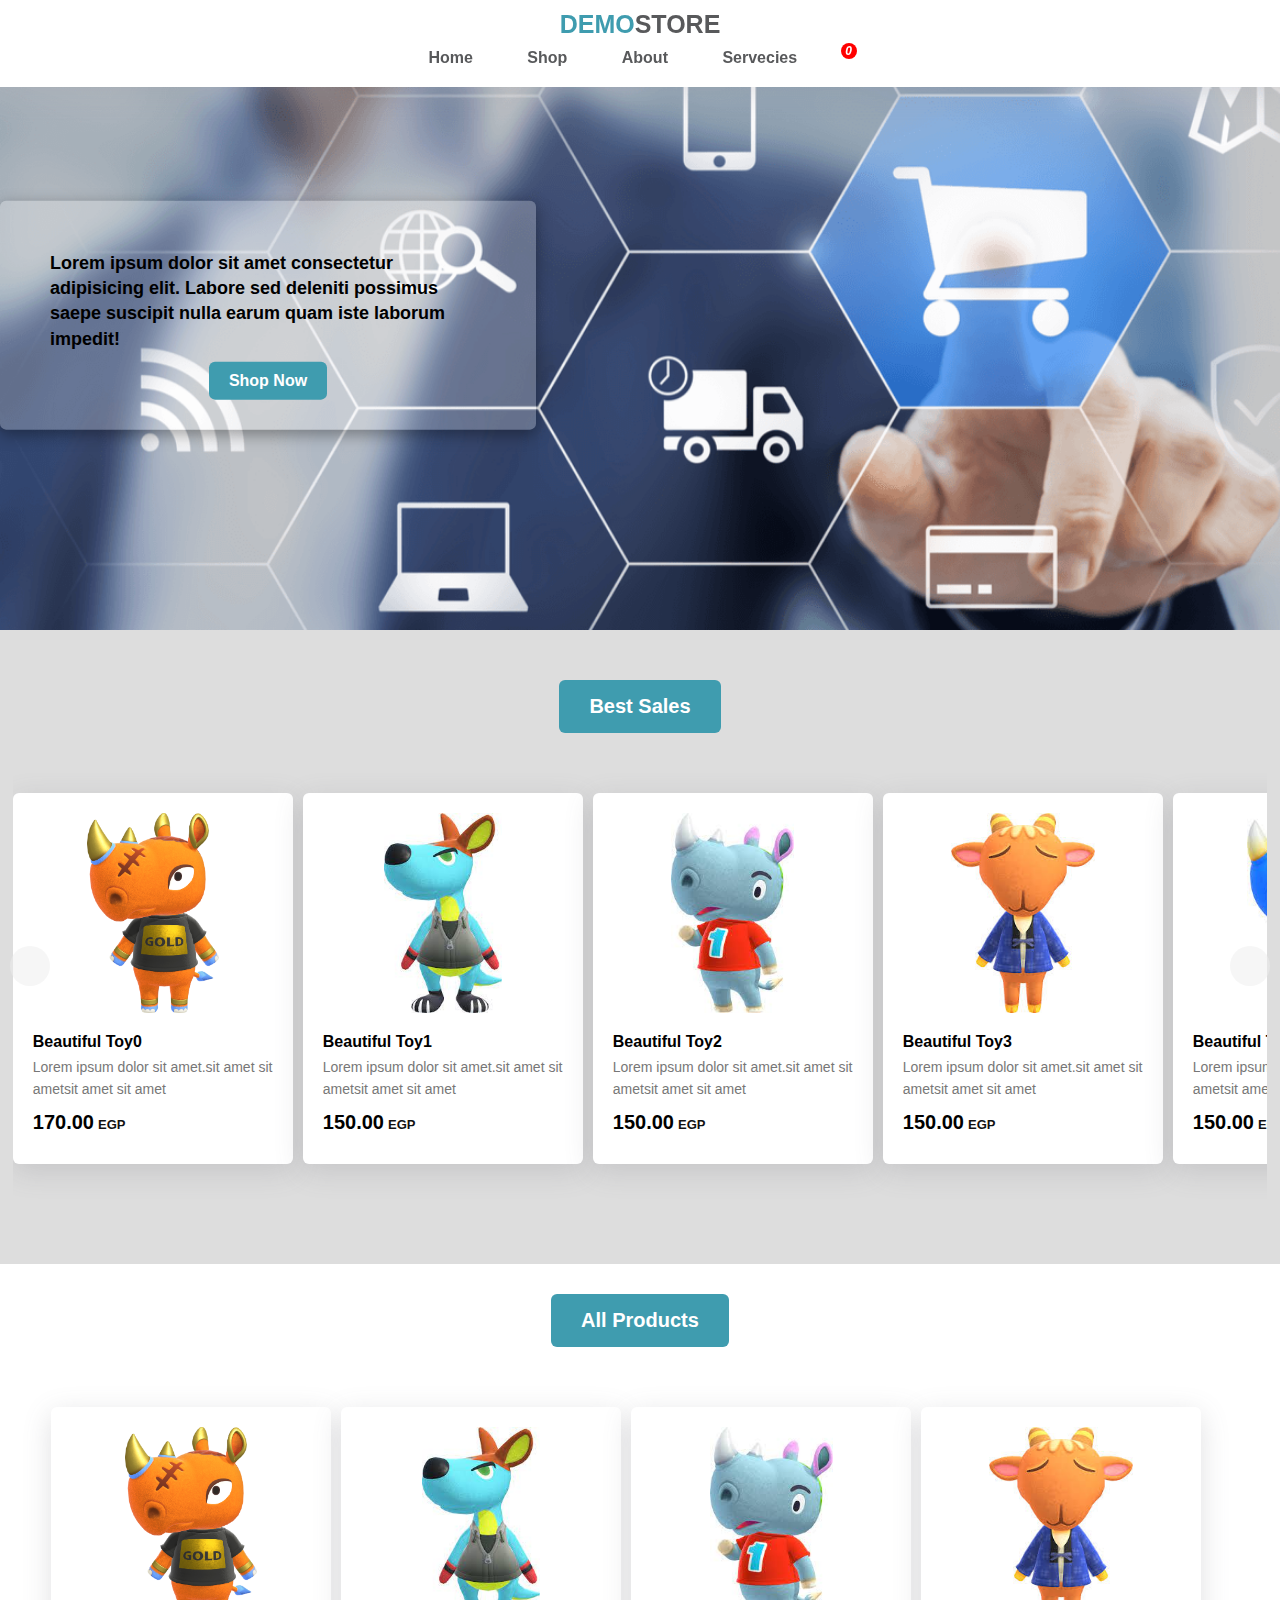
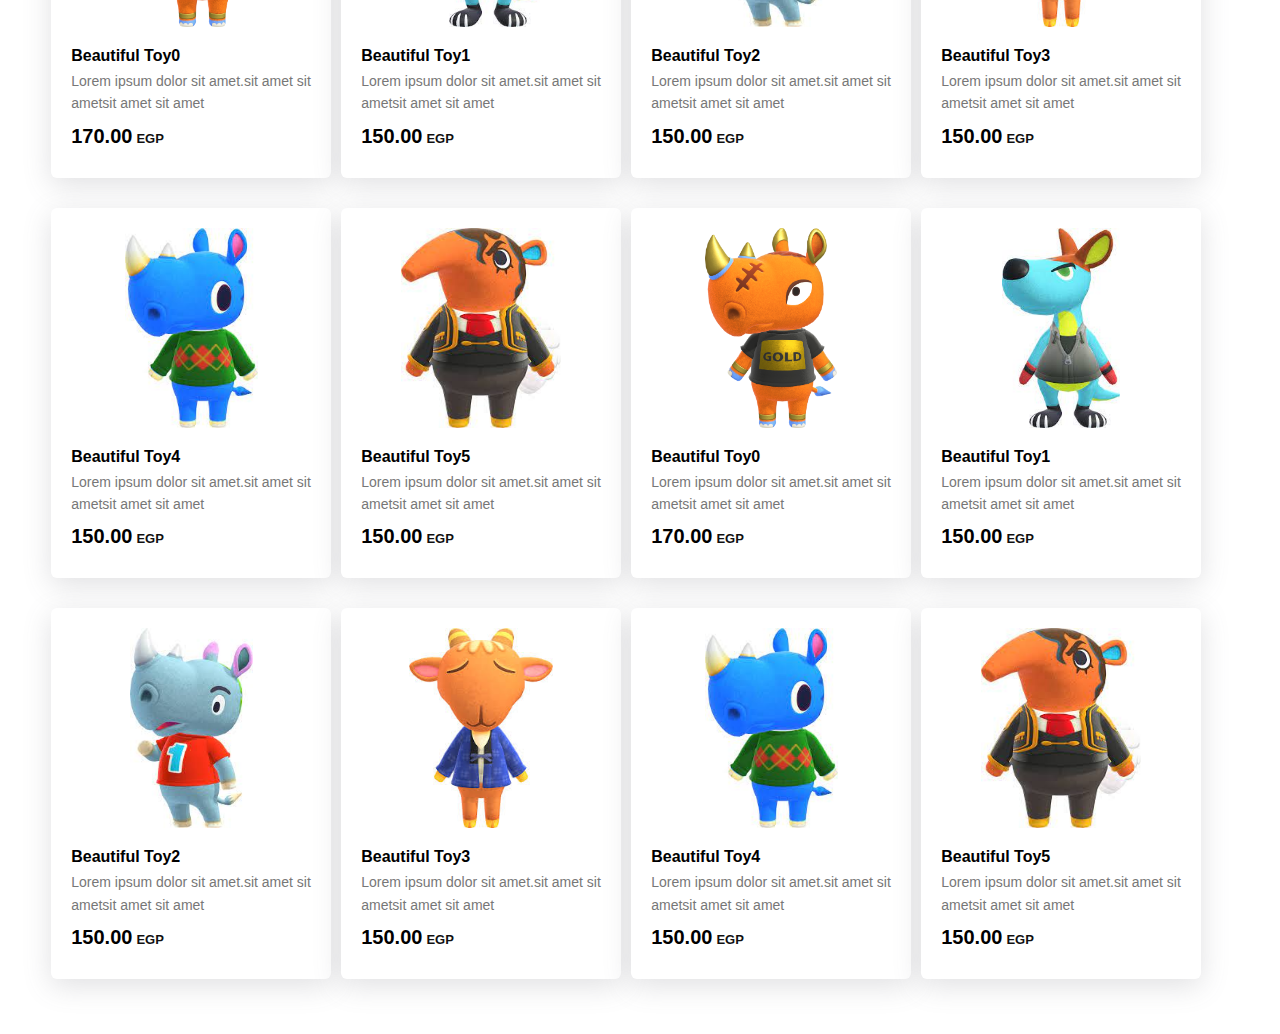
<file: index.html>
<!DOCTYPE html>
<html lang="en">

<head>
    <meta charset="UTF-8">
    <meta http-equiv="X-UA-Compatible" content="IE=edge">
    <meta name="viewport" content="width=device-width, initial-scale=1.0">
    <link rel="stylesheet" href="https://cdnjs.cloudflare.com/ajax/libs/font-awesome/6.2.1/css/all.min.css"
        integrity="sha512-MV7K8+y+gLIBoVD59lQIYicR65iaqukzvf/nwasF0nqhPay5w/9lJmVM2hMDcnK1OnMGCdVK+iQrJ7lzPJQd1w=="
        crossorigin="anonymous" referrerpolicy="no-referrer" />
    <link rel="stylesheet" href="./maincss/index.css">
    <title>Demo Store</title>
</head>

<body>
    <div class="header">
        <a href="#" class="logo"><span>Demo</span>Store</a>
        <ul>
            <li><a href="index.html">Home</a></li>
            <li><a href="#">Shop</a></li>
            <li><a href="#">About</a></li>
            <li><a href="#">Servecies</a></li>
            
            <li><a href="#" class="cart-header ">
                 <i class="fa-solid fa-cart-shopping cart">
                    <span class="number-of-cart cart ">0</span>
                 </i></a>

            </li>
        </ul>
    </div>
    <div class="sec">
        <div class="text">
            <p>Lorem ipsum dolor sit amet consectetur adipisicing elit. Labore sed deleniti possimus saepe suscipit
                nulla earum quam iste laborum impedit!</p>
            <button class="shop-now">Shop Now</button>
        </div>

    </div>
    <div class="products-holder">
        <a href="#" class="best">Best Sales</a>
        <div class="products">
        </div>
        <i class="fa-solid fa-chevron-left left arrows "></i>
        <i class="fa-solid fa-chevron-right right arrows"></i>
    </div>
    <div class="quick-view">



    </div>
    <div class="main-cart">
        <span class="close" onclick="closeSideSection()">
            <i class="fa-solid fa-xmark "></i>
        </span>
        <div class="cart-items"></div>
        <div class="sub-total">
            <div class="total-info">
                <h1>Subtotal:</h1>
                <h1 class="final-total"></h1>
            </div>
            <hr>
            <div class="checkOut">
                <a  class="new">View Full Cart</a>
            </div>
        </div>

    </div>
    <div class="overlay" onclick="closeSideSection()"></div>
    <!-- <div class="products ">

    </div> -->

   <div class="clothes-sec">
       <button class="infoSec">All Products</button>
       <div class="products">
        
    </div>
   </div>
    <script>
        document.querySelector("a.cart-header").onclick=(e)=>{
            e.preventDefault();
        }
    </script>
    <script src="./mainjs/index.js"></script>

</body>

</html>
</file>
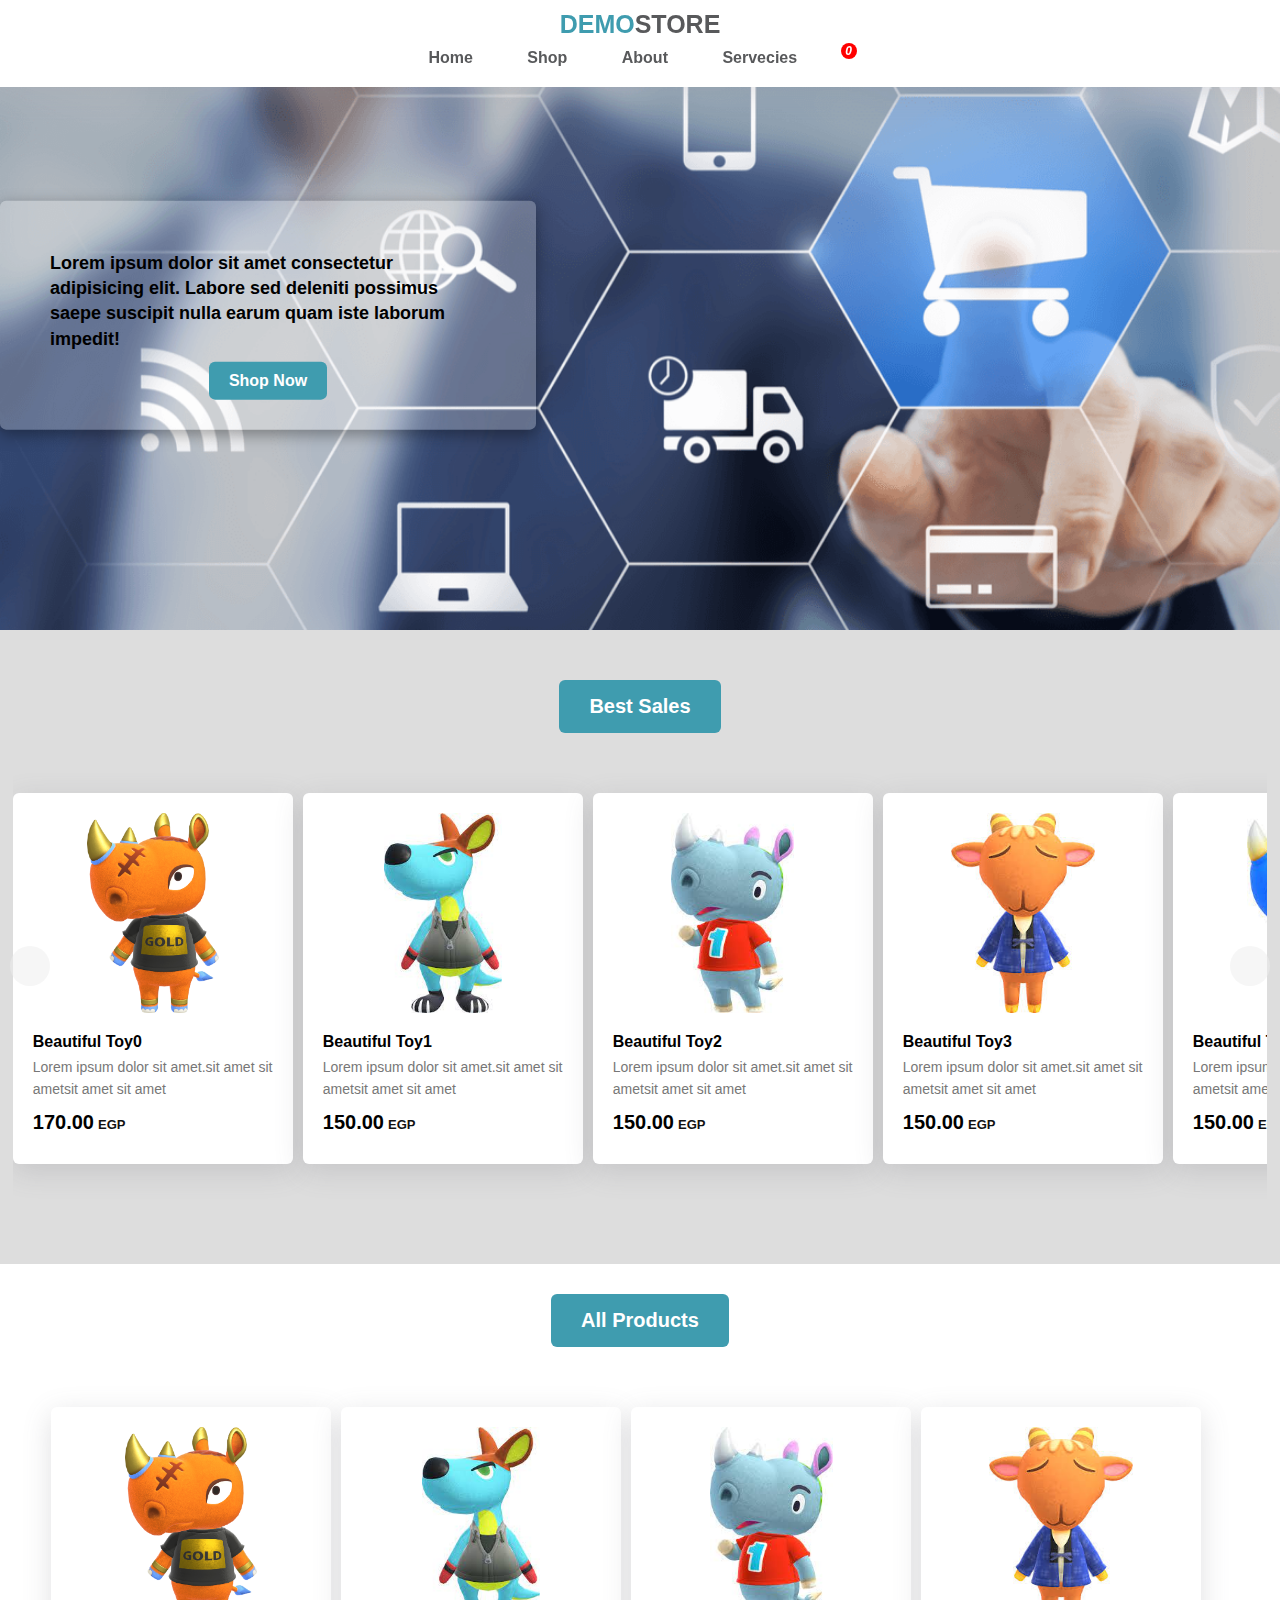
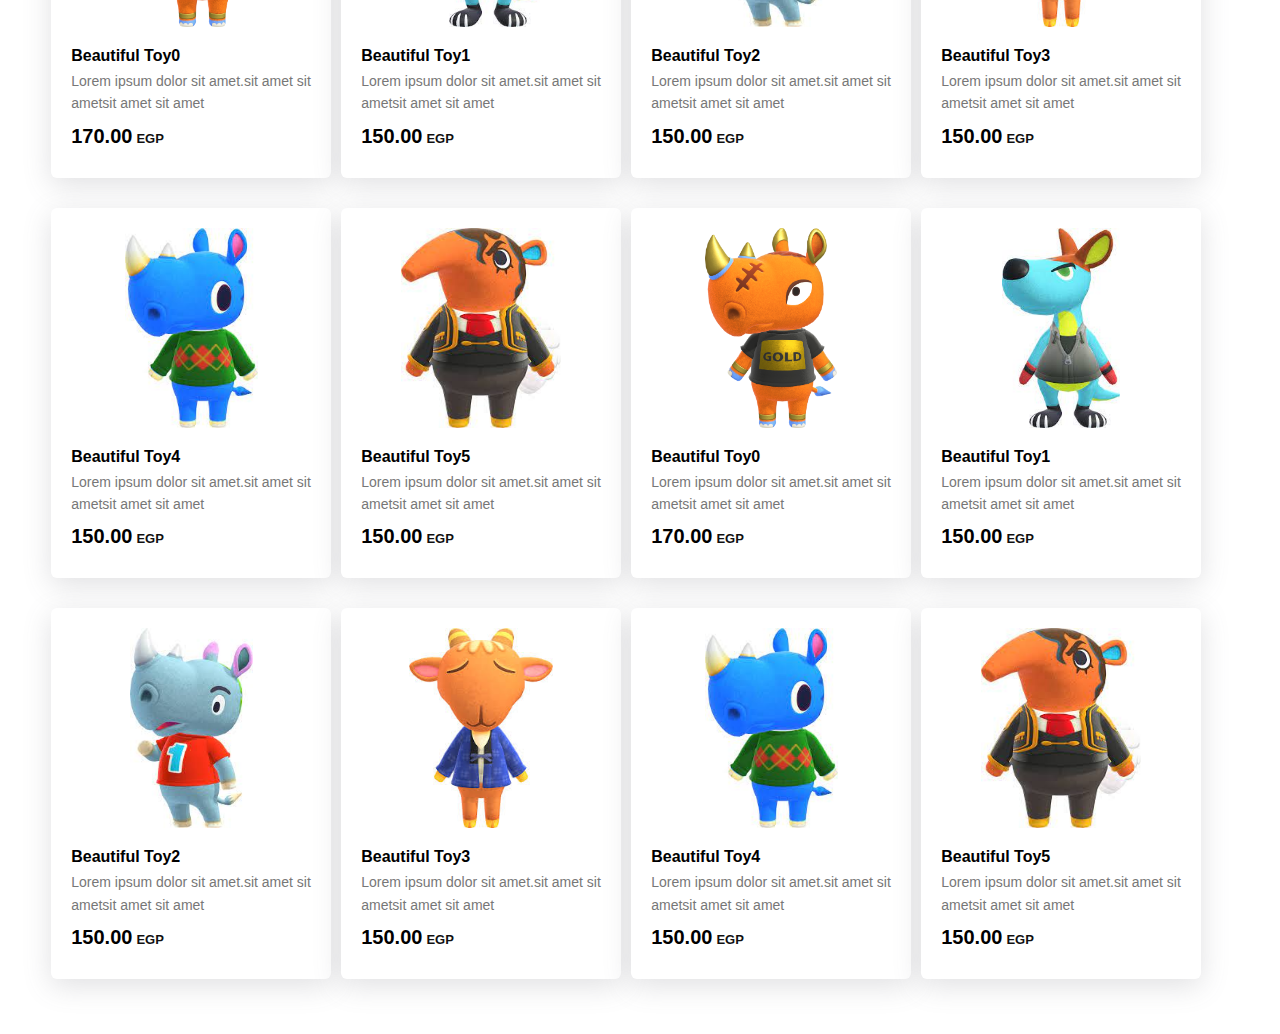
<file: cartPage/cart.html>
<!DOCTYPE html>
<html lang="en">
<head>
    <meta charset="UTF-8">
    <meta http-equiv="X-UA-Compatible" content="IE=edge">
    <meta name="viewport" content="width=device-width, initial-scale=1.0">
    <link rel="stylesheet" href="https://cdnjs.cloudflare.com/ajax/libs/font-awesome/6.2.1/css/all.min.css" integrity="sha512-MV7K8+y+gLIBoVD59lQIYicR65iaqukzvf/nwasF0nqhPay5w/9lJmVM2hMDcnK1OnMGCdVK+iQrJ7lzPJQd1w==" crossorigin="anonymous" referrerpolicy="no-referrer" />
    <link rel="stylesheet" href="../maincss/index.css">
    <title>Cart</title>
</head>
<body>
    <div class="header">
        <a href="#" class="logo"><span>Demo</span>Store</a>
        <ul>
            <li><a href="index.html">Home</a></li>
            <li><a href="#">Shop</a></li>
            <li><a href="#">About</a></li>
            <li><a href="#">Servecies</a></li>
    
            <li><a href="#" class="cart-header cart" > Cart</a>
            </li>
        </ul>
    </div>
    <div class="cart-content">
       <div class="cart-cont-main">
       
        <div class="cont-hold-big">
            <div class="heads">
                <h2></h2>
              
            </div>
            <div class="content-holder">
            </div>        
        </div>
        <div class="cart-price">

            <h1>Cart Total</h1>
            <div class="sub-total">
                <h5 style="font-weight: 700; font-size: 19px;">Subtotal : </h5>
                <h3 class="Subtotal"> </h3>
            </div>
    
            <div class="shiping">
               <div class="shipping-info">
                <h5 style="font-weight: 700; font-size: 19px; color: #777;">Shipping : </h5>
                <span> Free Shipping</span>
               </div>
                <div class="shipping-to">
                    <p>Shipping To <strong>Alexandria</strong></p>
                    <a href="" class="change-add">Change Adress</a>
                    <form >
                        <input type="text" placeholder="Write Your Address">
                        <button class="update">update</button>
                    </form>
                </div>
                <div class="cart-total">
                    <h5 style="font-weight: 700; font-size: 19px;">Total : </h5>
                    <h3 class="final-total"> </h3>
                </div>
                <button class="checkout">CheckOut</button>
            </div>
           </div>
        </div>
    </div>
   
    <script src="../cartPage/cart.js"></script>
</body>
</html>
</file>
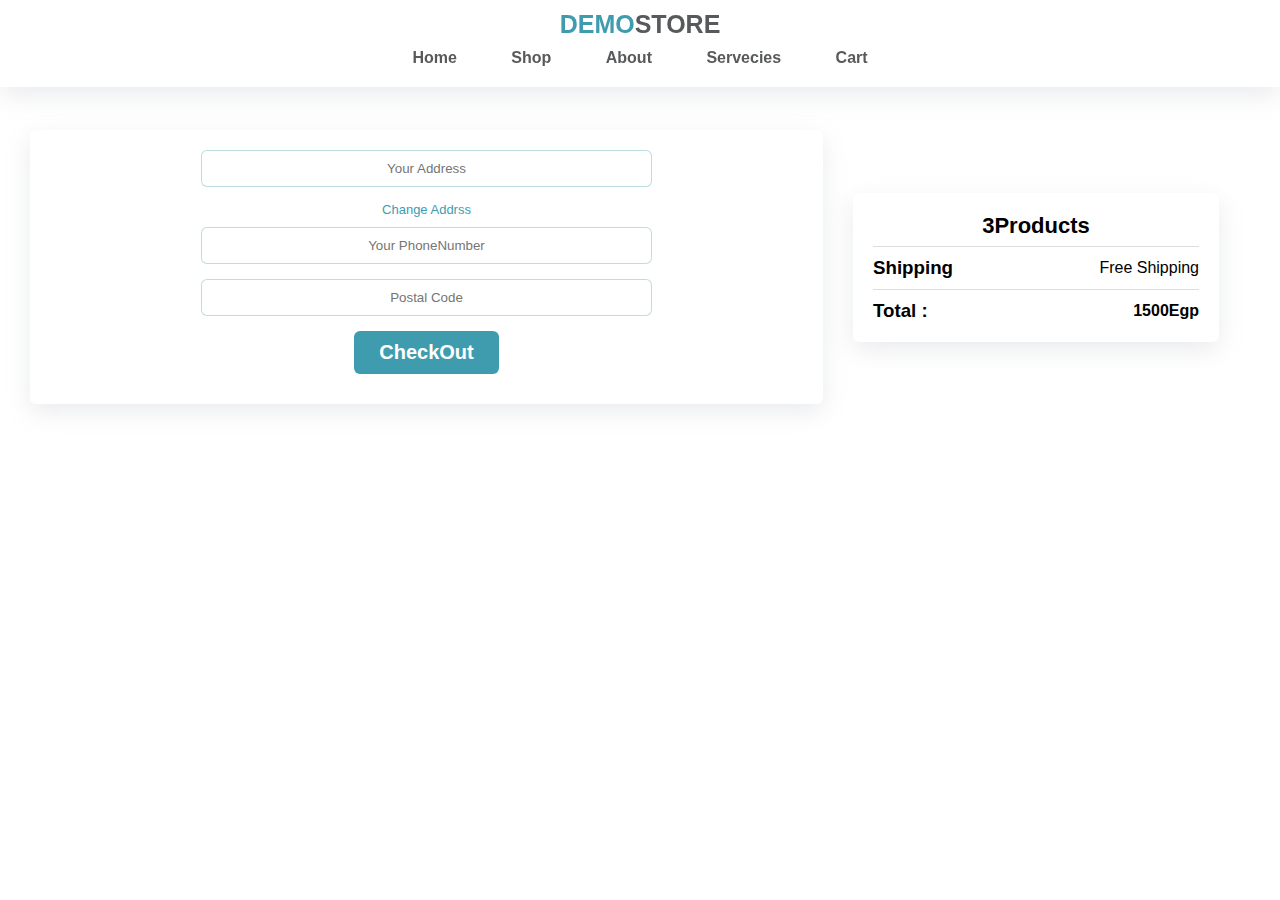
<file: checkOutpage/checkout.html>
<!DOCTYPE html>
<html lang="en">
<head>
    <meta charset="UTF-8">
    <meta http-equiv="X-UA-Compatible" content="IE=edge">
    <meta name="viewport" content="width=device-width, initial-scale=1.0">
    <link rel="stylesheet" href="../maincss/index.css">
    <title>checkout</title>
</head>
<body>
    <div class="header">
        <a href="#" class="logo"><span>Demo</span>Store</a>
        <ul>
            <li><a href="../index.html">Home</a></li>
            <li><a href="#">Shop</a></li>
            <li><a href="#">About</a></li>
            <li><a href="#">Servecies</a></li>
   
            <li><a href="#" class="cart-header cart" > Cart</a>
            </li>
        </ul>
    </div>
    <div class="checkoutPage">
        <div class="checkout-container">
            <div class="check-form">
                <form >
                    <input type="text" placeholder="Your Address"  >
                    <a href="#" class="change-add">Change Addrss</a>
                    <input type="number" placeholder="Your PhoneNumber" class="phonenum" >
                    <input type="number" placeholder="Postal Code" class="postal">
                    <button>CheckOut</button>
                    <div class="fill"></div>
                </form>
            </div>
            <div class="check-info">
                <h1>3Products</h1>
                <div class="check-stat">
                    <h3>Shipping</h3>
                    <p>Free Shipping</p>
                </div>
                <div class="check-total">
                    <h3>Total : </h3>
                    <h4>1500Egp</h4>
                </div>
            </div>
        </div>
    </div>
    <script src="../checkOutpage/check.js"></script>
</body>
</html>
</file>
<file: maincss/index.css>
* {
  padding: 0;
  margin: 0;
  box-sizing: border-box;
  font-family: sans-serif;
}
html {
  scroll-behavior: smooth;
}

.header {
  display: flex;
  align-items: center;
  justify-content: space-between;
  padding: 10px 0;
  z-index: 1;
  background-color: #fff;
  margin: auto;
  flex-direction: column;
  box-shadow: rgba(149, 157, 165, 0.2) 0px 8px 24px;
  transition: 0.2s;
  position: fixed;
  top: 0;
  left: 0;
  width: 100%;
}
.header ul li a i {
  font-size: 22px;
  position: relative;
}

.header ul li a i .number-of-cart {
  position: absolute;
  background-color: red;
  width: 13px;
  height: 13px;
  border-radius: 50%;
  right: -5px;
  top: -10px;
  color: white;
  font-size: 12px;
  display: flex;
  align-items: center;
  justify-content: center;
  padding: 8px;
}
.logo {
  text-transform: uppercase;
  font-weight: 800;
  font-size: 25px;
  color: #58595b;
  margin-bottom: 10px;
}
.logo span {
  color: #3f9caf;
}

a {
  color: #58595b;
  text-decoration: none;
}
.header ul li {
  display: inline-block;
  margin: 0 25px 10px;
  font-weight: 600;
  position: relative;
}
@media (max-width: 767px) {
  .header {
    width: 100%;
  }
  .header ul {
    width: fit-content;
  }
  .header ul li {
    margin: 0 10px 5px;
    font-size: 15px;
  }
}
.sec {
  background-image: url(../imgs/profitable-ecommerce-ideas.png);
  background-size: cover;

  width: 100%;
  height: 70vh;
  margin: auto;
  position: relative;
}
.sec .shape-1 {
  clip-path: polygon(25% 0%, 75% 0%, 100% 51%, 75% 100%, 19% 100%, 0% 50%);
}
@media (max-width: 767px) {
  .sec {
    width: 100%;
  }
  .sec .text {
    width: 90%;
    margin: auto;
    left: 50%;
    transform: translate(-50%, -50%);
    top: 50%;
  }
}
.text {
  width: 536px;
  top: 50%;
  transform: translateY(-50%);
  background-color: rgb(255 255 255 / 25%);
  padding: 50px 50px;
  position: absolute;
  color: black;
  line-height: 1.4;
  font-size: 18px;
  font-weight: 600;
  border-radius: 6px;
  box-shadow: rgba(0, 0, 0, 0.35) 0px 5px 15px;
}

.shop-now {
  border: none;
  outline: none;
  display: block;
  width: fit-content;
  margin: auto;
  padding: 10px 20px;
  border-radius: 6px;
  background-color: #3f9caf;
  color: white;
  font-weight: 800;
  font-size: 16px;
  text-transform: capitalize;
  margin-top: 10px;
  margin-bottom: -20px;
  cursor: pointer;
}

.products {
  /* padding: 0 15px; */
  margin-top: 50px;
  display: flex;
  overflow-y: auto;
  scroll-behavior: smooth;
  margin: auto;
  width: 98%;
  gap: 10px;
}
@media (max-width: 767px) {
  .products {
    width: 80%;
  }
}
/* @media (max-width: 991px) {
  .products {
   
  }
} */
.products::-webkit-scrollbar {
  display: none;
}
.products .box {
  padding: 20px;
  position: relative;
  box-shadow: rgba(100, 100, 111, 0.2) 0px 7px 29px 0px;
  /* flex-basis: 33%; */
  margin-top: 20px;
  margin-bottom: 50px;
  background-color: #fff;
  border-radius: 6px;
  flex: 0 0 auto;
  width: 280px;
  overflow: hidden;
}
.products .img {
  width: 80%;
  height: 200px;
  display: flex;
  align-items: center;
  justify-content: center;
  position: relative;
  margin: auto;
}
.products .img img {
  max-width: 90%;
  max-height: 100%;
}
.products .info {
  margin-top: 20px;
}
.products .info h2 {
  font-size: 16px;
  font-weight: 600;
  margin-bottom: 5px;
  text-transform: capitalize;
}
.products .info p {
  font-size: 14px;
  line-height: 1.6;
  color: #777;
}
.products .info span small {
  color: #111;
  font-size: 13px;
  margin-left: 4px;
}
.products-holder .best {
  display: block;
  width: fit-content;
  margin: auto;
  padding: 15px 30px;
  background-color: #3f9caf;
  color: #fff !important;
  border-radius: 6px;

  margin-bottom: 40px;
  font-weight: 600;
  font-size: 20px;
}
.products .info span {
  font-size: 20px;
  font-weight: 600;
  margin-bottom: 10px;
  margin-top: 10px;
  display: inline-block;
}
.products .info .cart {
  margin-bottom: 0;
  font-size: 14px;
  font-weight: 600;
}
.products-holder {
  position: relative;
  padding: 50px 0;
  background-color: #ddd;
}

.products-holder i.left {
  left: 10px;
}
.products-holder i.right {
  right: 10px;
}

.products-holder i.arrows {
  font-size: 25px;
  background: #eee;
  width: 40px;
  height: 40px;
  border-radius: 50%;
  display: flex;
  align-items: center;
  justify-content: center;
  position: absolute;
  top: 53%;
  transform: translateY(-50%);
  opacity: 0.5;
  cursor: pointer;
}

.products-holder:hover i.arrows {
  opacity: 1;
}

.add-to-cart {
  position: absolute;
  right: -50px;
  top: 70px;
  width: 40px;

  align-items: center;
  justify-content: center;
  transition: 0.3s;
  color: black;
  font-size: 20px;
  display: flex;
  flex-direction: column;
  gap: 20px;
}
.infoSec {
  display: block;
  width: fit-content;
  margin: auto;
  padding: 15px 30px;
  background-color: #3f9caf;
  color: #fff !important;
  border-radius: 6px;
  margin-bottom: 40px;
  font-weight: 600;
  font-size: 20px;
  margin-top: 30px;
  border: none;
}
.add-to-cart i {
  box-shadow: rgba(0, 0, 0, 0.1) 0px 10px 15px -3px,
    rgba(0, 0, 0, 0.05) 0px 4px 6px -2px;
  width: 30px;
  height: 30px;
  border-radius: 50%;
  display: flex;
  align-items: center;
  justify-content: center;
  cursor: pointer;
}

.box:hover .add-to-cart {
  right: 5px;
}

.items span {
  display: none;
  background-color: #111;
  color: white;
  width: 90px;
  font-size: 13px;
  text-align: center;
  padding: 5px;
  left: -95px;
  position: absolute;
  transition: 0.3s;
}
.items span::after {
  content: "";
  border: 8px solid;
  border-color: transparent;
  border-left-color: #111;
  position: absolute;
  right: -16px;
}
.items {
  display: flex;
  align-items: center;
  justify-content: space-between;
  transition: 0.3s;
}

.items:hover span {
  display: block;
}

.quick-view,
.main-cart {
  height: 100%;
  width: 0;
  position: fixed;
  top: 0;
  right: -100px;
  background-color: #4392a8;
  z-index: 99999;
  transition: 0.3s;
  box-shadow: rgba(0, 0, 0, 0.35) 0px 5px 15px;
  overflow: auto;
}
.main-cart .content {
  background-color: white;
  margin-top: 50px;
  width: 80%;
  margin: 10px auto;
  padding: 20px;
  position: relative;
  border-radius: 6px;
}
.main-cart .content .head {
  /* display: flex;
  justify-content: space-between;
  align-items: center; */
  align-items: center;
  display: grid;
  grid-template-columns: repeat(3, 2fr);
}
.main-cart .content .head h1 {
  font-size: 18px;

  grid-area: 1/ 2 / 2 /4;
}
.main-cart .content img {
  width: 70px;
  height: 100%;
  grid-area: 1/1/3/1;
}
.main-cart .content p {
  width: 80%;
}
.main-cart .cart-items {
  margin-top: 50px;
}
.main-cart .content .inputs input {
  width: 40px;
  /* border: none; */
  /* outline: none; */
  /* background-color: #d45456; */
  padding: 3px;
  border-radius: 6px;
  border-color: #0000005e;
}
input[type="number"]::-webkit-inner-spin-button,
input[type="number"]::-webkit-outer-spin-button {
  opacity: 1;
}
.main-cart .cart-price {
  font-size: 12px;
  color: #777;
}
.main-cart .subTotal {
  display: flex;
  justify-content: space-between;
  align-items: center;
  padding: 8px 10px 0 10px;
}
.main-cart .full-price {
  font-size: 15px;
  margin-left: 10px;
}
.quick-view span.close,
.main-cart span.close {
  width: 30px;
  height: 30px;
  display: flex;
  align-items: center;
  justify-content: center;
  box-shadow: rgb(0 0 0 / 35%) 0px 5px 15px;
  background-color: #ff00006e;
  color: white;
  font-size: 25px;
  border-radius: 6px;
  position: absolute;
  left: 5px;
  cursor: pointer;
  margin-top: 5px;
}

.quick-view .content {
  display: flex;
  align-items: center;
  justify-content: center;
  width: 80%;
  margin: auto;
  margin-top: 100px;
  flex-direction: column;
  border: 1px dotted #5444;
  border-radius: 6px;
  text-align: center;
  background-color: #fff;
  padding: 30px 30px 0 30px;
  position: relative;
}
.quick-view .content::before {
  content: "";
  width: 20%;
  height: 17px;
  position: absolute;
  background: #c4ad0b;
  top: 0;
  left: -23px;
  transform: rotate(320deg);
  border: 1px solid #00000017;
}
.quick-view .content::after {
  content: "";
  width: 20%;
  height: 17px;
  position: absolute;
  background: #c4ad0b;
  top: 0;
  left: -23px;
  transform: rotate(-320deg);
  border: 1px solid #00000017;
}
.content img {
  width: 80px;
}

.content h1 {
  text-transform: capitalize;
  margin: 10px 0;
}
.content p {
  max-width: 300px;
  color: #777;
  font-size: 17px;
  line-height: 1.4;
  margin-bottom: 10px;
}
.content span {
  font-size: 25px;
  font-weight: 700;
}
.content span small {
  font-size: 13px;
  margin-left: 3px;
  color: #222;
}
.quick-view .content .info {
  max-width: 350px;
  line-height: 1.5;
}

.overlay {
  position: fixed;
  top: 0;
  left: 0;
  background-color: rgb(0 0 0 / 60%);
  width: 100%;
  height: 100%;
  cursor: pointer;
  display: none;
  z-index: 1999;
}

.btns {
  display: flex;
  width: 100%;
  padding: 20px;
  gap: 20px;
  justify-content: center;
  align-items: center;
}
button,
a,
p,
h1,
h2,
h3 {
  font-family: sans-serif;
}

.btns button {
  border: none;
  outline: none;
  background: #4392a8;
  color: white;
  padding: 12px 20px;
  font-size: 12px;
  font-weight: 600;
  font-family: sans-serif;
  border-radius: 6px;
  cursor: pointer;
}
.inputs {
  display: flex;
  align-items: center;

  grid-area: 2/2/2/4;
}
.units-numer {
  border: 1px solid;
  padding: 0 10px;
  border-radius: 6px;
  margin: 0 8px;
}
.minus {
  width: 20px;
  height: 20px;
  background: #4392a8;
  border-radius: 50%;
  display: flex;
  align-items: center;
  justify-content: center;
  color: white;
  font-size: 19px;
  font-weight: 900;
  cursor: pointer;
}
.plus {
  width: 20px;
  height: 20px;
  background: #4392a8;
  border-radius: 50%;
  display: flex;
  align-items: center;
  justify-content: center;
  color: white;
  font-size: 19px;
  font-weight: 900;
  margin-right: 8px;
  cursor: pointer;
}

.main-cart .sub-total {
  background-color: #fff;
  width: 80%;
  margin: auto;
  position: relative;
  bottom: -8px;
  left: 40%;
  transform: translateX(-50%);
  border-radius: 6px;
  padding: 10px;
  margin-bottom: 20px;
}
.total-info {
  display: flex;
  align-items: center;
  justify-content: space-between;
  margin: 10px;
}
.main-cart .sub-total h1 {
  font-size: 20px;
}

.main-cart .sub-total .final-total small {
  font-size: 14px;
  color: #222;
}

.checkOut {
  display: flex;
  align-items: center;
  justify-content: space-around;
  margin-top: 10px;
}

.checkOut a {
  background: #4392a8;
  color: white;
  padding: 8px 20px;
  border-radius: 6px;
  font-size: 14px;
  font-weight: 700;
  text-transform: uppercase;
}

.removeitemcart {
  width: 30px;
  height: 30px;
  display: flex;
  align-items: center;
  justify-content: center;
  box-shadow: rgb(0 0 0 / 35%) 0px 5px 15px;
  background-color: #4392a8;
  color: white;
  font-size: 25px;
  border-radius: 6px;
  position: absolute;
  right: 10px;
  cursor: pointer;

  top: 5px;
}

.empty {
  text-align: center;
  color: white;
}
.clothes-sec {
  height: 100vh;
}
.clothes-sec .products {
  flex-wrap: wrap;
  overflow: unset;
  width: 92%;
  margin: auto;
  padding-bottom: 55px;
}
.clothes-sec .products .box {
  margin-bottom: 0;
}
@media (max-width: 767px) {
  .clothes-sec .products {
    width: 73%;
    padding-bottom: 55px;
  }
}
@media (max-width: 991px) {
  .clothes-sec .products {
    width: 95%;
    padding-bottom: 210px;
  }
  .clothes-sec .products .box {
    margin: auto;
  }
}

/* /////cart-page///////////// */
.cart-content {
  padding: 150px 0;

  height: 100vh;
  position: relative;
}

.cont-hold-big {
  border: 1px solid #c4ad0b3d;
  flex: 1;
  padding: 15px;
  background: #fff;
  border-radius: 6px;
  box-shadow: rgba(149, 157, 165, 0.2) 0px 8px 24px;
}
.content-holder .product-cart:not(:last-child) {
  border-bottom: 1px solid #ddd;
}
.heads {
  width: fit-content;
  margin: auto;
  margin: 10px auto;
  border-bottom: 1px solid #ddd;
  padding: 10px;
  color: #000c;
}
.content-holder .product-cart {
  padding: 10px;
  width: 80%;
  position: relative;

  display: flex;
  align-items: center;
  justify-content: space-between;
  margin: auto;
}

.content-holder .product-cart .prod-info {
  flex: 1;
  display: flex;
  align-items: center;
  justify-content: space-around;
}
.cart-cont-main {
  display: flex;
  width: 95%;
  margin: auto;
  justify-content: space-between;
  gap: 30px;
}
.content-holder .prod-img {
  width: 80px;
  height: 80px;
}
.content-holder .prod-img img {
  width: 80px;
  height: 80px;
}

.prod-info .units {
  display: flex;
  align-items: center;
  margin-top: 5px;
}
.prod-info .units .icon {
  width: 20px;
  height: 20px;
  background: #4392a8;
  border-radius: 50%;
  display: flex;
  align-items: center;
  justify-content: center;
  color: white;
  font-size: 19px;
  font-weight: 900;
  margin: 0 10px;
  cursor: pointer;
}
.content-holder {
  overflow: auto;
  height: 350px;
}
.cart-cont-main .cart-price {
  width: 350px;
  background-color: #fff;
  border-radius: 6px;
  padding: 20px;

  border: 1px solid #c4ad0b3d;
  box-shadow: rgba(149, 157, 165, 0.2) 0px 8px 24px;
}

.cart-price h1 {
  margin: 0;
  text-align: center;
  font-family: sans-serif;
  font-size: 23px;
  font-weight: 700;

  border-bottom: 1px solid #ddd;
  padding-bottom: 5px;
}

.cart-price .sub-total,
.shipping-info,
.cart-total {
  display: flex;
  align-items: center;
  justify-content: space-between;
  padding: 20px;

  flex-wrap: wrap;
  border-bottom: 1px solid #ddd;
}
.shipping-info {
  border-bottom: none;
}
.shiping span {
  color: #777;
}

.shipping-to {
  text-align: center;
  border-bottom: 1px solid #ddd;
  padding-bottom: 10px;
}
.shipping-to strong {
  color: #3f9caf;
  text-transform: capitalize;
  font-size: 18px;
}

.shipping-to p {
  margin-bottom: 5px;
}
.shipping-to a {
  color: #3f9caf;
  display: block;
}
.shipping-to input {
  border: none;
  outline: none;
  background: #fff;
  padding: 5px;
  border-radius: 6px;
  margin-top: 10px;
  border-bottom: 1px solid #0000003d;
  box-shadow: rgb(149 157 165 / 20%) 0px 8px 24px;
  width: 70%;
  text-align: center;
}

.shipping-to .update,
.cart-price .checkout {
  display: block;
  margin: auto;
  margin-top: 10px;
  border: none;
  outline: none;
  background-color: #3f9caf;
  color: white;
  padding: 5px 15px;
  border-radius: 6px;
  font-size: 18px;
  text-transform: capitalize;
  cursor: pointer;
}
.shipping-to form {
  display: none;
  margin: 10px 0;
  transition: 0.3s;
}
.cart-total {
  border: none;
}

.cart-price .checkout {
  margin-top: -10px;
  padding: 10px 25px;
  font-size: 20px;
  font-weight: 600;
}

.removeitemcart.two {
  color: black;
  background: none;
  font-size: 19px;
  border-radius: 50%;
  width: 30px;
  height: 30px;
  box-shadow: none;
  position: inherit;
}

/* *****checkout******* */

.checkoutPage {
  padding-top: 100px;
  height: 100vh;
}
.checkout-container {
  width: 100%;
  padding: 30px;
  display: flex;
  align-items: center;
  gap: 30px;
}
input::-webkit-outer-spin-button,
input::-webkit-inner-spin-button {
  -webkit-appearance: none;
  margin: 0;
}

/* Firefox */
input[type="number"] {
  -moz-appearance: textfield;
}
.check-form {
  flex-basis: 65%;
  background-color: #fff;
  box-shadow: rgba(149, 157, 165, 0.2) 0px 8px 24px;
  border-radius: 6px;
  padding: 20px;
}
.check-form form {
  display: flex;
  flex-direction: column;
}
.check-form form input {
  width: 60%;
  margin: auto;
  background-color: #fff;
  border: none;
  outline: none;
  text-align: center;
  padding: 10px;
  border-radius: 6px;
  border: 1px solid #3f9caf58;
  margin-bottom: 15px;
}

.check-form form a {
  display: block;
  text-align: center;
  margin-bottom: 10px;
  color: #3f9caf;
  font-size: 13px;
}

.check-form form button {
  display: block;
  width: fit-content;
  margin: auto;
  border: none;
  background-color: #3f9caf;
  color: white;
  padding: 10px 25px;
  border-radius: 6px;
  font-weight: 600;
  font-size: 20px;
  cursor: pointer;
}

.check-info {
  flex-basis: 30%;
  background-color: #fff;
  box-shadow: rgba(149, 157, 165, 0.2) 0px 8px 24px;
  border-radius: 6px;
  padding: 20px;
}

.check-info h1 {
  text-align: center;
  font-size: 22px;
  padding-bottom: 7px;
  border-bottom: 1px solid #ddd;
}
.check-info .check-stat,
.check-total {
  display: flex;
  margin: 10px 0;
  align-items: center;
  justify-content: space-between;
  border-bottom: 1px solid #ddd;
  padding-bottom: 10px;
}
.check-total {
  margin-bottom: 0;
  border: none;
  padding: 0;
}

.emptyPage {
  margin-top: 50px;
  text-align: center;
}

.fill {
  color: red;
  text-align: center;
  margin-top: 10px;
  font-size: 12px;
}

@media (max-width: 767px) {
  .cart-cont-main {
    flex-direction: column;
  }
  .product-cart {
    flex-direction: column;
  }
  .prod-info {
    flex-direction: column;
    margin-top: 10px;
  }
  .cart-cont-main .cart-price {
    margin-bottom: 55px;
  }
  .checkout-container {
    flex-direction: column-reverse;
  }
  .check-form {
    width: 100%;
  }
  .check-info {
    width: 100%;
  }
  .check-form form input {
    width: 90%;
  }
}
</file>
